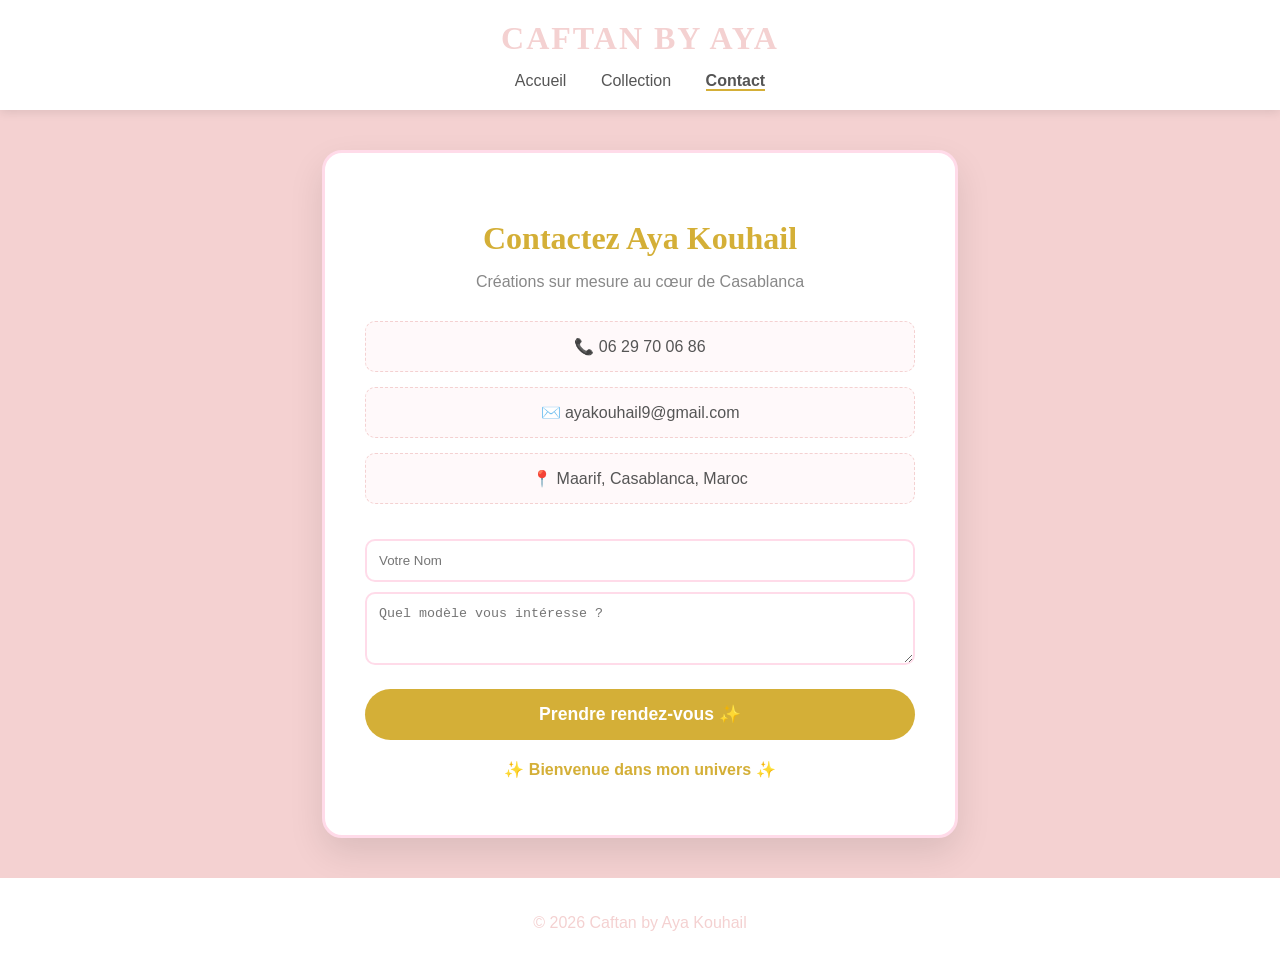
<file: contact.html>
<!DOCTYPE html>
<html lang="fr">
<head>
    <meta charset="UTF-8">
    <meta name="viewport" content="width=device-width, initial-scale=1.0">
    <title>Contact - Caftan by Aya</title>
    <style>
        body {
            margin: 0;
            font-family: 'Segoe UI', sans-serif;
            background-color: #F4D1D1; /* Rose Poudre */
            display: flex;
            flex-direction: column;
            min-height: 100vh;
        }

        header {
            background: white;
            padding: 20px;
            text-align: center;
            box-shadow: 0 2px 10px rgba(0,0,0,0.1);
        }

        .contact-container {
            flex: 1;
            display: flex;
            justify-content: center;
            align-items: center;
            padding: 40px 20px;
        }

        .contact-card {
            background: white;
            padding: 40px;
            border-radius: 20px;
            box-shadow: 0 15px 35px rgba(0,0,0,0.1);
            max-width: 550px;
            width: 100%;
            border: 3px solid #FFDBE9; /* Rose Bébé */
            text-align: center;
        }

        h2 {
            color: #d4af37; /* Or */
            font-family: serif;
            margin-bottom: 10px;
            font-size: 2em;
        }

        p.subtitle {
            color: #888;
            margin-bottom: 30px;
        }

        .info-detail {
            background: #FFF9FA;
            padding: 15px;
            border-radius: 10px;
            margin-bottom: 15px;
            border: 1px dashed #F4D1D1;
            color: #555;
            text-decoration: none;
            display: block;
            transition: transform 0.2s;
        }

        .info-detail:hover {
            transform: scale(1.02);
        }

        .form-group {
            text-align: left;
            margin-top: 25px;
        }

        input, textarea {
            width: 100%;
            padding: 12px;
            border: 2px solid #FFDBE9;
            border-radius: 10px;
            margin-top: 5px;
            box-sizing: border-box;
        }

        button {
            width: 100%;
            padding: 15px;
            background-color: #d4af37;
            color: white;
            border: none;
            border-radius: 30px;
            font-size: 1.1em;
            font-weight: bold;
            cursor: pointer;
            margin-top: 20px;
        }

        .map-text {
            margin-top: 20px;
            color: #d4af37;
            font-weight: bold;
        }
    </style>
</head>
<body>

    <header>
        <h1 style="color: #F4D1D1; margin: 0; font-family: serif; letter-spacing: 2px;">CAFTAN BY AYA</h1>
        <nav style="margin-top: 15px;">
            <a href="../index.html" style="text-decoration: none; color: #555; margin: 0 15px;">Accueil</a>
            <a href="gallery.html" style="text-decoration: none; color: #555; margin: 0 15px;">Collection</a>
            <a href="contact.html" style="text-decoration: none; color: #555; margin: 0 15px; font-weight: bold; border-bottom: 2px solid #d4af37;">Contact</a>
        </nav>
    </header>

    <div class="contact-container">
        <div class="contact-card">
            <h2>Contactez Aya Kouhail</h2>
            <p class="subtitle">Créations sur mesure au cœur de Casablanca</p>

            <a href="tel:0629700686" class="info-detail">📞 06 29 70 06 86</a>
            <a href="mailto:ayakouhail9@gmail.com" class="info-detail">✉️ ayakouhail9@gmail.com</a>
            <div class="info-detail">📍 Maarif, Casablanca, Maroc</div>

            <form style="margin-top: 30px;">
                <div class="form-group">
                    <input type="text" placeholder="Votre Nom" required>
                    <textarea rows="3" placeholder="Quel modèle vous intéresse ?" style="margin-top: 10px;"></textarea>
                </div>
                <button type="submit">Prendre rendez-vous ✨</button>
            </form>

            <p class="map-text">✨ Bienvenue dans mon univers ✨</p>
        </div>
    </div>

    <footer style="background: white; text-align: center; padding: 20px; color: #F4D1D1; margin-top: auto;">
        <p>© 2026 Caftan by Aya Kouhail</p>
    </footer>

</body>
</html>
</file>
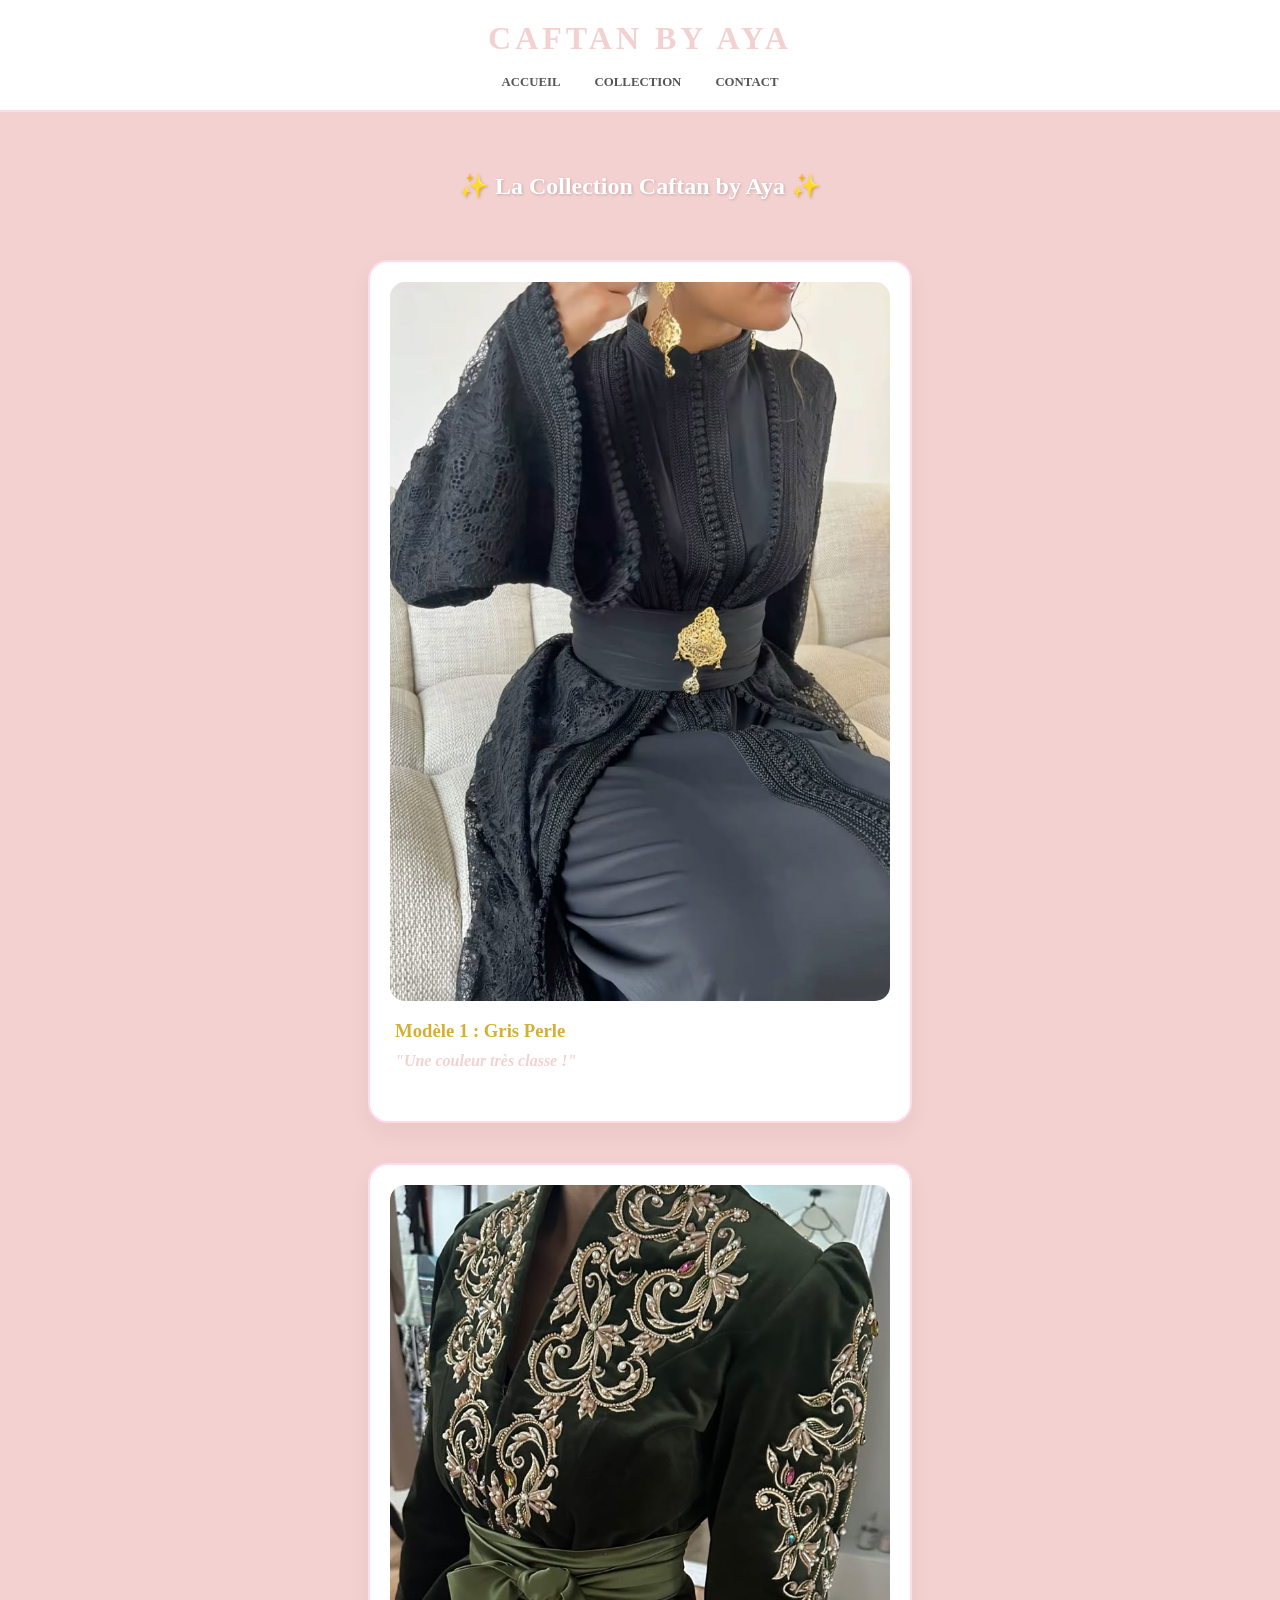
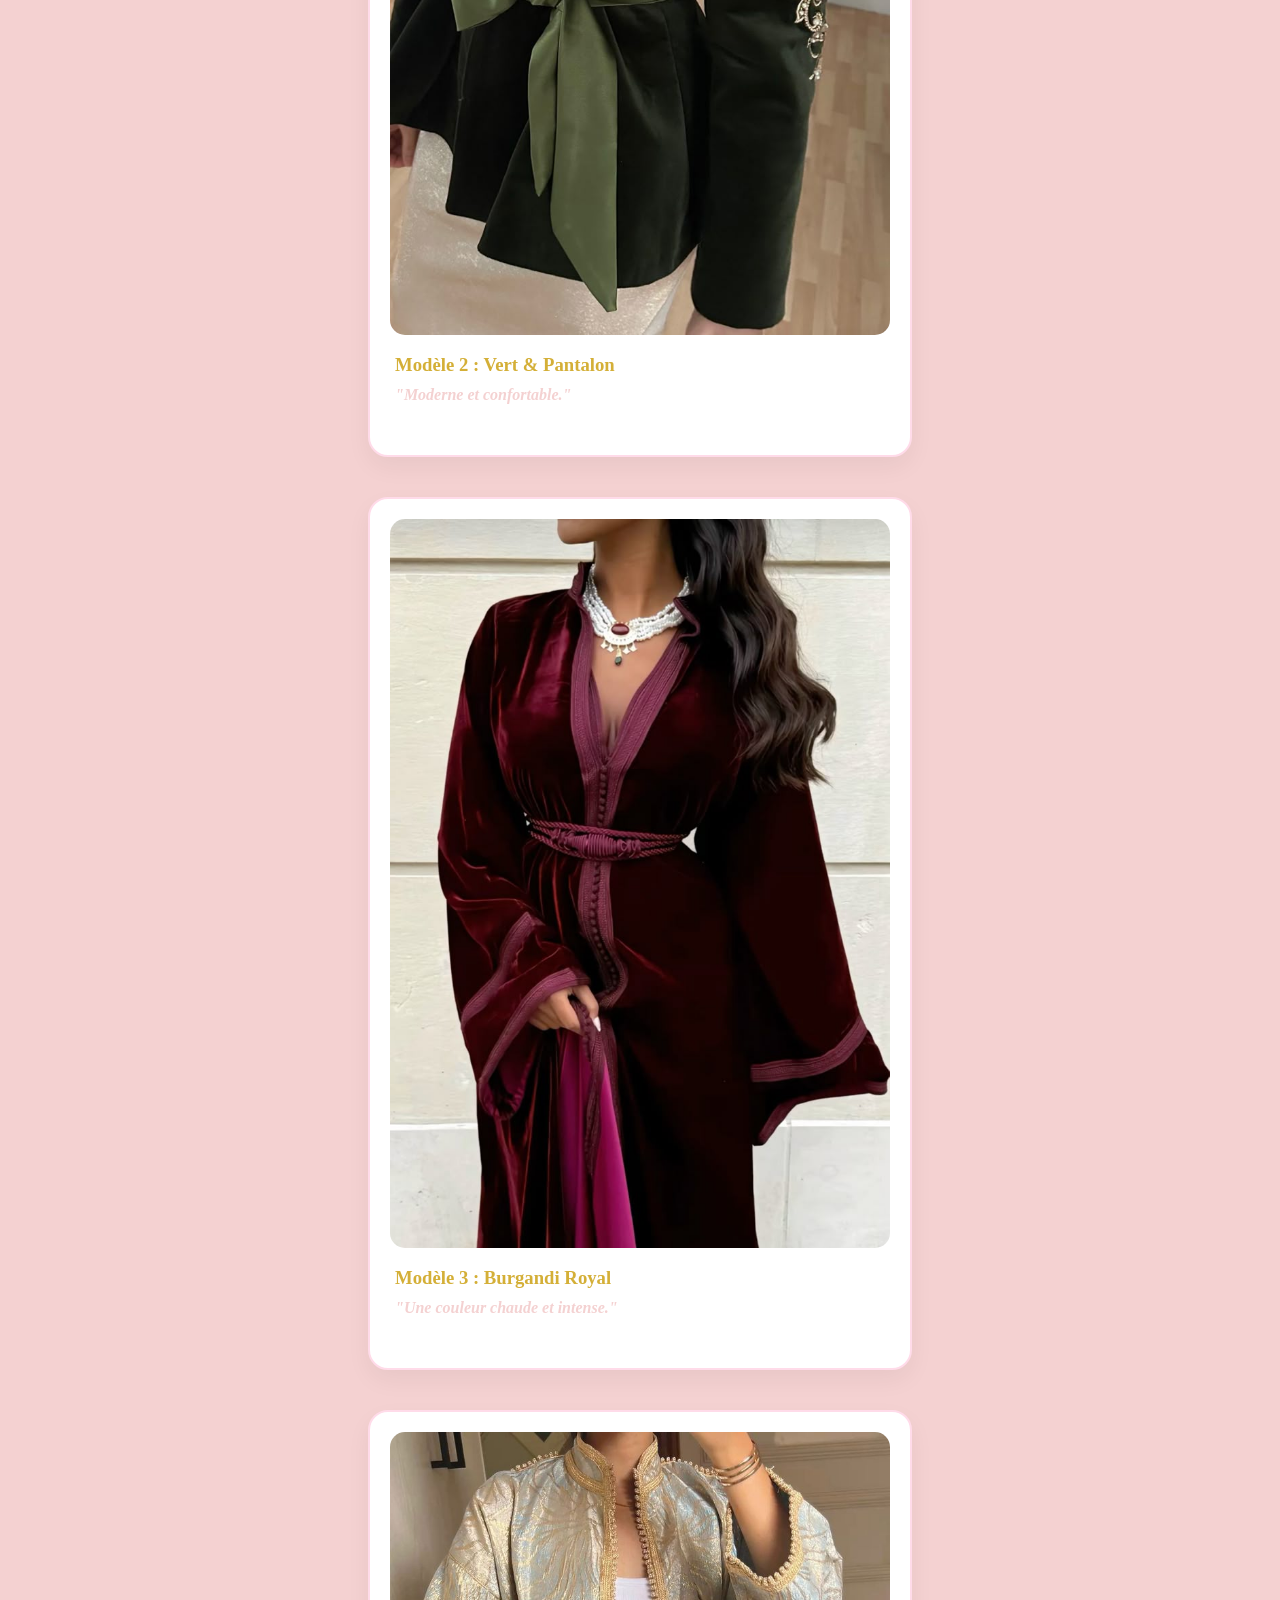
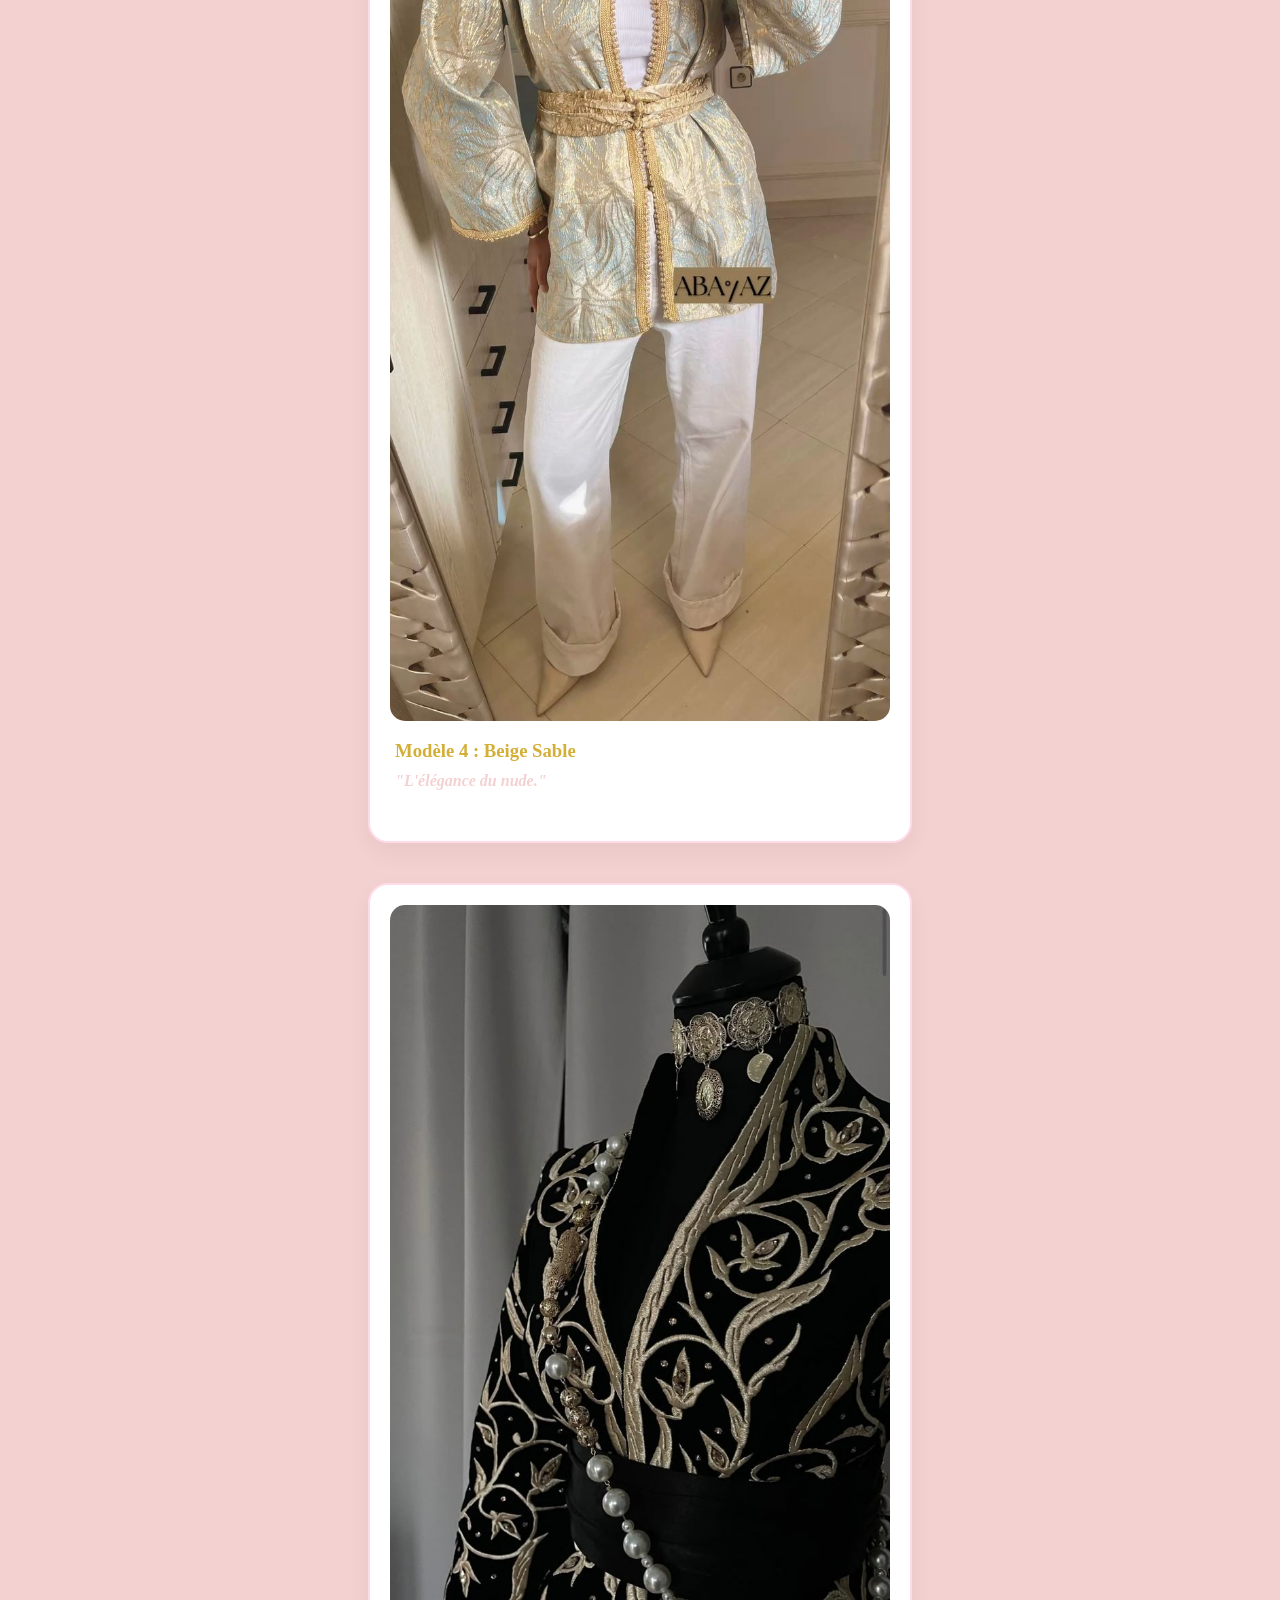
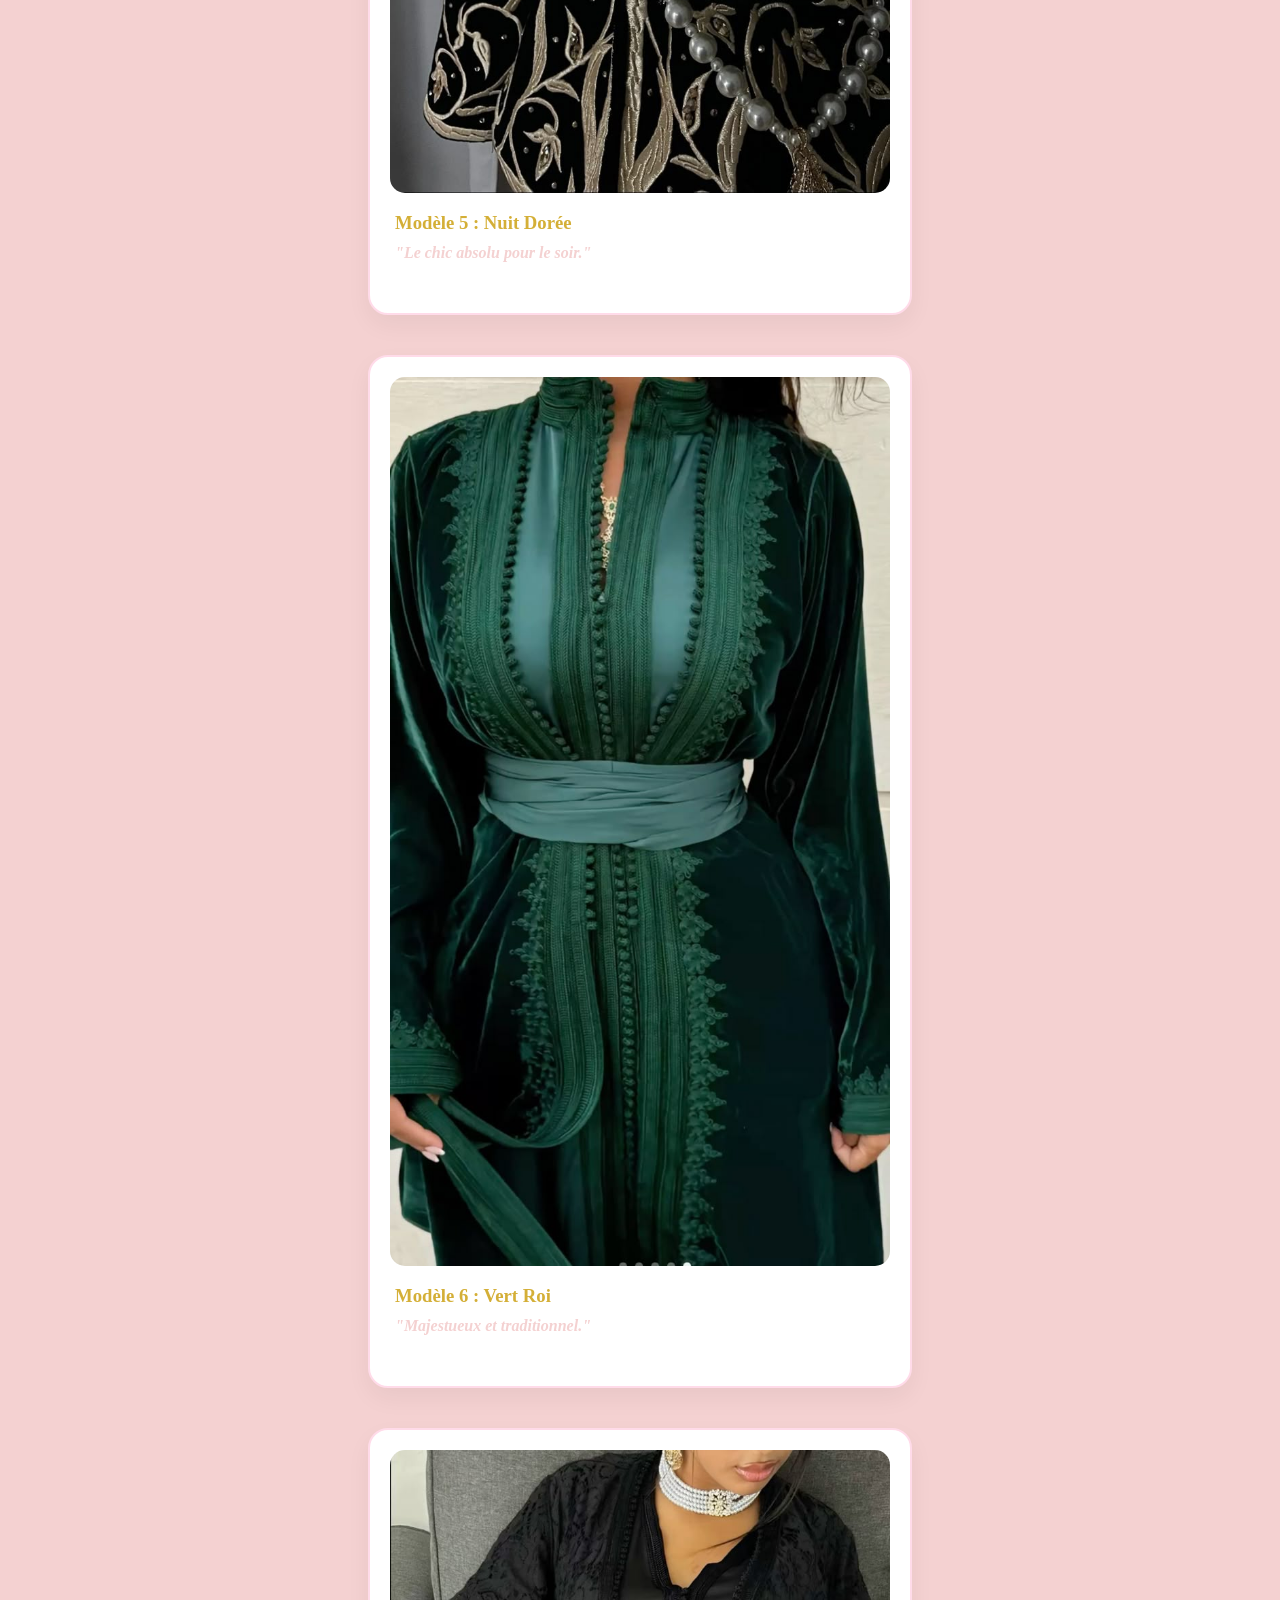
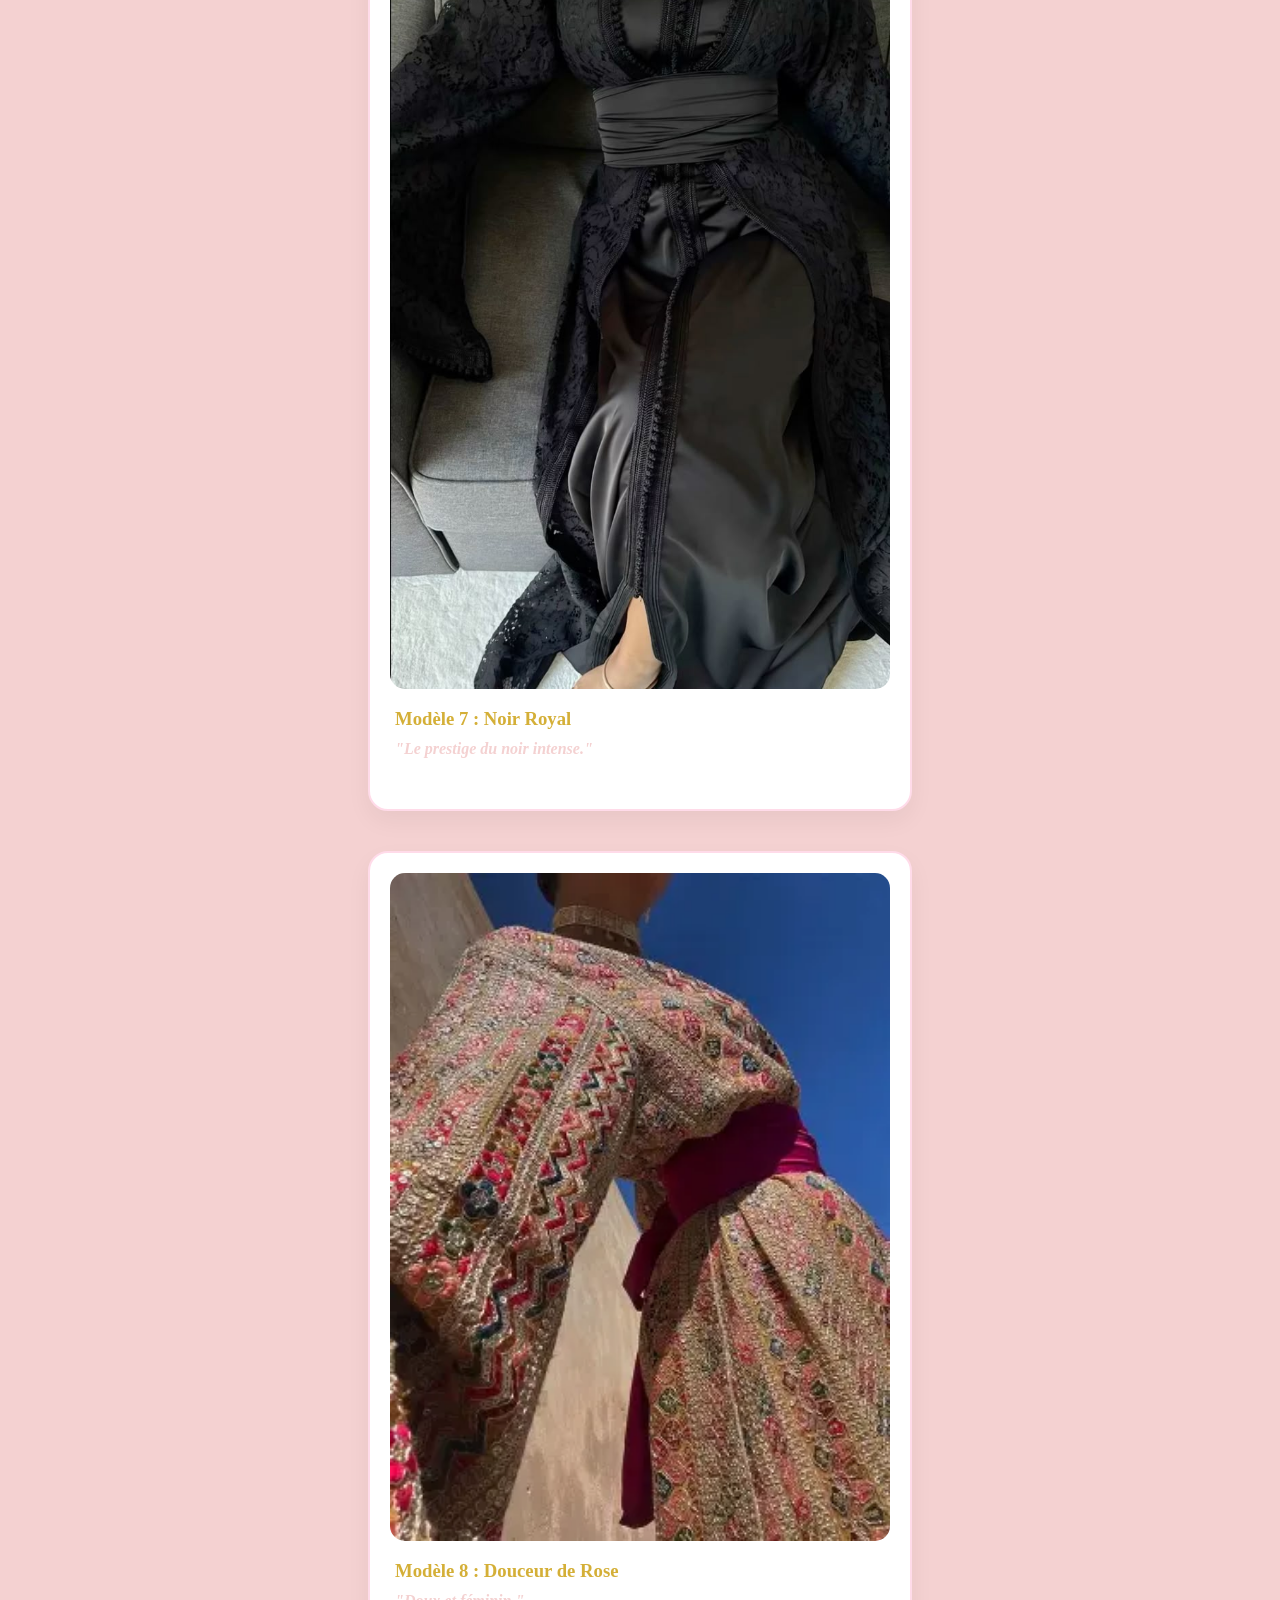
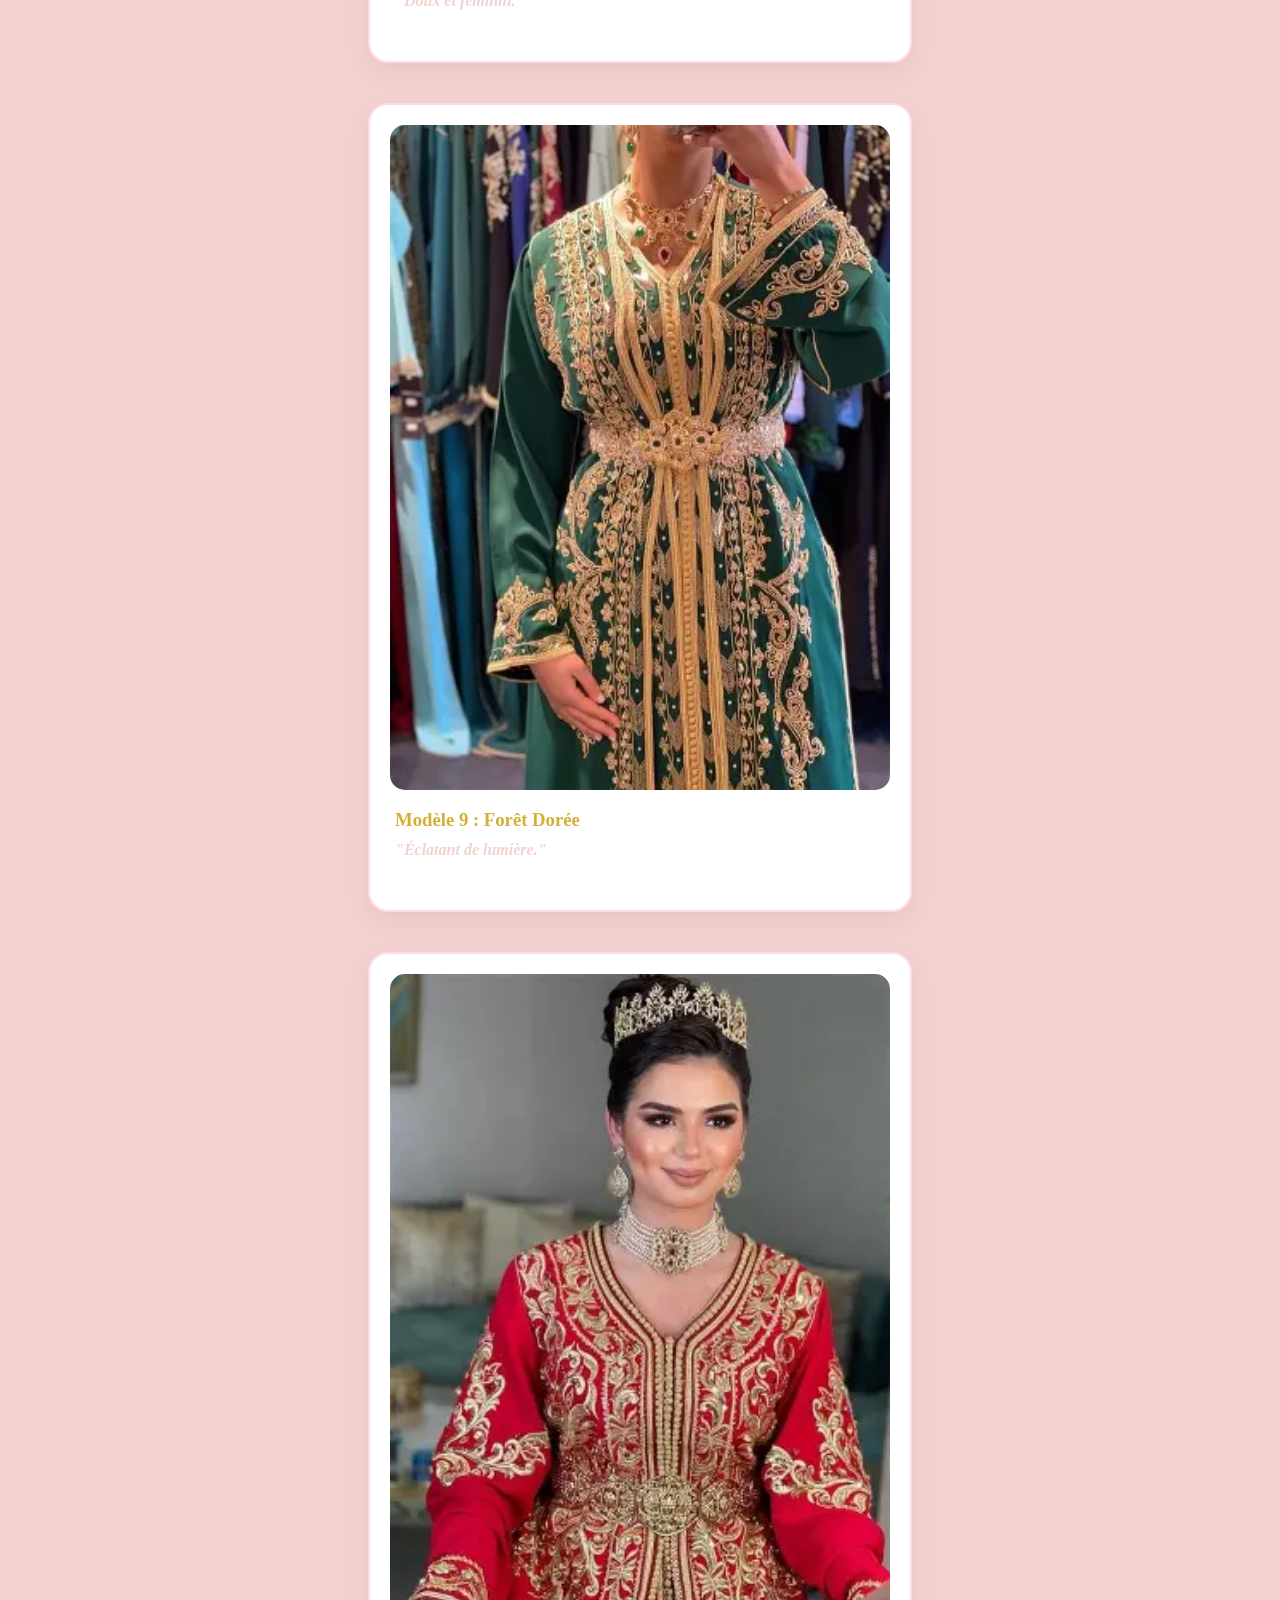
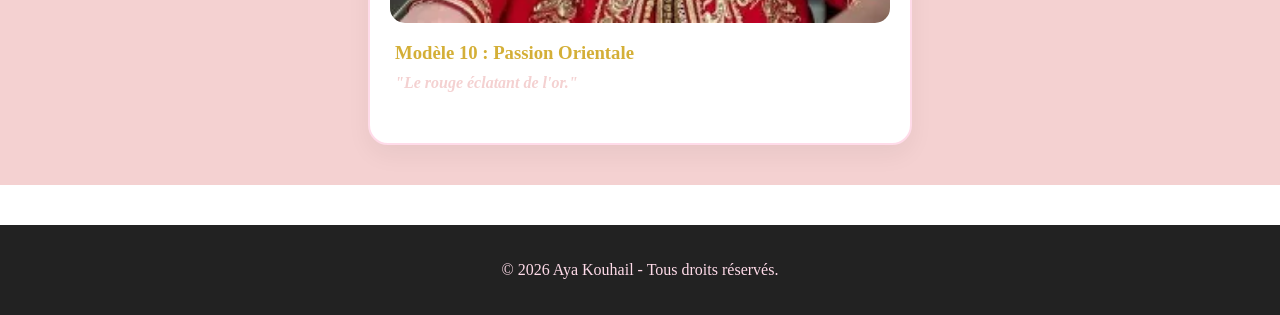
<file: gallery.html>
<!DOCTYPE html>
<html lang="fr">
<head>
    <meta charset="UTF-8">
    <title>Collection | Caftan by Aya</title>
    <style>
        body { margin: 0; font-family: 'Georgia', serif; background-color: #FFFFFF; }
        header { background: white; padding: 20px; text-align: center; border-bottom: 2px solid #FFDBE9; }
        nav a { text-decoration: none; color: #555; margin: 0 15px; font-weight: bold; text-transform: uppercase; font-size: 0.8em; }
        nav a:hover { color: #d4af37; }
        footer { background: #222; color: #FFDBE9; padding: 20px; text-align: center; margin-top: 40px; }
    </style>
</head>
<body>

<header>
    <h1 style="color: #F4D1D1; letter-spacing: 4px; margin: 0;">CAFTAN BY AYA</h1>
    <nav style="margin-top: 15px;">
        <a href="index.html">Accueil</a>
        <a href="gallery.html">Collection</a>
        <a href="contact.html">Contact</a>
    </nav>
</header>

<main style="padding: 40px 10px; background-color: #F4D1D1; display: flex; flex-direction: column; align-items: center; gap: 40px;">

    <h2 style="font-family: serif; color: white; text-align: center; text-shadow: 1px 1px 3px rgba(0,0,0,0.2); margin-bottom: 20px;">
        ✨ La Collection Caftan by Aya ✨
    </h2>

    <article style="background: #FFFFFF; padding: 20px; border-radius: 20px; box-shadow: 0 10px 25px rgba(0,0,0,0.05); max-width: 500px; width: 95%; border: 2px solid #FFDBE9;">
        <img src="img1.jpg" alt="Caftan Gris" style="width: 100%; border-radius: 15px;">
        <div style="padding: 15px 5px;">
            <h3 style="margin: 0; color: #d4af37;">Modèle 1 : Gris Perle</h3>
            <p style="font-style: italic; color: #F4D1D1; font-weight: bold; margin-top: 10px;">"Une couleur très classe !"</p>
        </div>
    </article>

    <article style="background: #FFFFFF; padding: 20px; border-radius: 20px; box-shadow: 0 10px 25px rgba(0,0,0,0.05); max-width: 500px; width: 95%; border: 2px solid #FFDBE9;">
        <img src="img2.jpg" alt="Caftan Vert Pantalon" style="width: 100%; border-radius: 15px;">
        <div style="padding: 15px 5px;">
            <h3 style="margin: 0; color: #d4af37;">Modèle 2 : Vert & Pantalon</h3>
            <p style="font-style: italic; color: #F4D1D1; font-weight: bold; margin-top: 10px;">"Moderne et confortable."</p>
        </div>
    </article>

    <article style="background: #FFFFFF; padding: 20px; border-radius: 20px; box-shadow: 0 10px 25px rgba(0,0,0,0.05); max-width: 500px; width: 95%; border: 2px solid #FFDBE9;">
        <img src="img3.jpg" alt="Caftan Burgandi" style="width: 100%; border-radius: 15px;">
        <div style="padding: 15px 5px;">
            <h3 style="margin: 0; color: #d4af37;">Modèle 3 : Burgandi Royal</h3>
            <p style="font-style: italic; color: #F4D1D1; font-weight: bold; margin-top: 10px;">"Une couleur chaude et intense."</p>
        </div>
    </article>

    <article style="background: #FFFFFF; padding: 20px; border-radius: 20px; box-shadow: 0 10px 25px rgba(0,0,0,0.05); max-width: 500px; width: 95%; border: 2px solid #FFDBE9;">
        <img src="img4.jpg" alt="Caftan Beige" style="width: 100%; border-radius: 15px;">
        <div style="padding: 15px 5px;">
            <h3 style="margin: 0; color: #d4af37;">Modèle 4 : Beige Sable</h3>
            <p style="font-style: italic; color: #F4D1D1; font-weight: bold; margin-top: 10px;">"L'élégance du nude."</p>
        </div>
    </article>

    <article style="background: #FFFFFF; padding: 20px; border-radius: 20px; box-shadow: 0 10px 25px rgba(0,0,0,0.05); max-width: 500px; width: 95%; border: 2px solid #FFDBE9;">
        <img src="img5.jpg" alt="Caftan Noir et Doré" style="width: 100%; border-radius: 15px;">
        <div style="padding: 15px 5px;">
            <h3 style="margin: 0; color: #d4af37;">Modèle 5 : Nuit Dorée</h3>
            <p style="font-style: italic; color: #F4D1D1; font-weight: bold; margin-top: 10px;">"Le chic absolu pour le soir."</p>
        </div>
    </article>

    <article style="background: #FFFFFF; padding: 20px; border-radius: 20px; box-shadow: 0 10px 25px rgba(0,0,0,0.05); max-width: 500px; width: 95%; border: 2px solid #FFDBE9;">
        <img src="img6.jpg" alt="Caftan Vert Roi" style="width: 100%; border-radius: 15px;">
        <div style="padding: 15px 5px;">
            <h3 style="margin: 0; color: #d4af37;">Modèle 6 : Vert Roi</h3>
            <p style="font-style: italic; color: #F4D1D1; font-weight: bold; margin-top: 10px;">"Majestueux et traditionnel."</p>
        </div>
    </article>

    <article style="background: #FFFFFF; padding: 20px; border-radius: 20px; box-shadow: 0 10px 25px rgba(0,0,0,0.05); max-width: 500px; width: 95%; border: 2px solid #FFDBE9;">
        <img src="img7.jpg" alt="Caftan Noir Royal" style="width: 100%; border-radius: 15px;">
        <div style="padding: 15px 5px;">
            <h3 style="margin: 0; color: #d4af37;">Modèle 7 : Noir Royal</h3>
            <p style="font-style: italic; color: #F4D1D1; font-weight: bold; margin-top: 10px;">"Le prestige du noir intense."</p>
        </div>
    </article>

    <article style="background: #FFFFFF; padding: 20px; border-radius: 20px; box-shadow: 0 10px 25px rgba(0,0,0,0.05); max-width: 500px; width: 95%; border: 2px solid #FFDBE9;">
        <img src="img8.webp" alt="Caftan Rose" style="width: 100%; border-radius: 15px;">
        <div style="padding: 15px 5px;">
            <h3 style="margin: 0; color: #d4af37;">Modèle 8 : Douceur de Rose</h3>
            <p style="font-style: italic; color: #F4D1D1; font-weight: bold; margin-top: 10px;">"Doux et féminin."</p>
        </div>
    </article>

    <article style="background: #FFFFFF; padding: 20px; border-radius: 20px; box-shadow: 0 10px 25px rgba(0,0,0,0.05); max-width: 500px; width: 95%; border: 2px solid #FFDBE9;">
        <img src="img9.webp" alt="Caftan Vert Doré" style="width: 100%; border-radius: 15px;">
        <div style="padding: 15px 5px;">
            <h3 style="margin: 0; color: #d4af37;">Modèle 9 : Forêt Dorée</h3>
            <p style="font-style: italic; color: #F4D1D1; font-weight: bold; margin-top: 10px;">"Éclatant de lumière."</p>
        </div>
    </article>

    <article style="background: #FFFFFF; padding: 20px; border-radius: 20px; box-shadow: 0 10px 25px rgba(0,0,0,0.05); max-width: 500px; width: 95%; border: 2px solid #FFDBE9;">
        <img src="img10.webp" alt="Caftan Rouge Doré" style="width: 100%; border-radius: 15px;">
        <div style="padding: 15px 5px;">
            <h3 style="margin: 0; color: #d4af37;">Modèle 10 : Passion Orientale</h3>
            <p style="font-style: italic; color: #F4D1D1; font-weight: bold; margin-top: 10px;">"Le rouge éclatant de l'or."</p>
        </div>
    </article>

</main>

<footer>
    <p>&copy; 2026 Aya Kouhail - Tous droits réservés.</p>
</footer>

</body>
</html>
</file>
